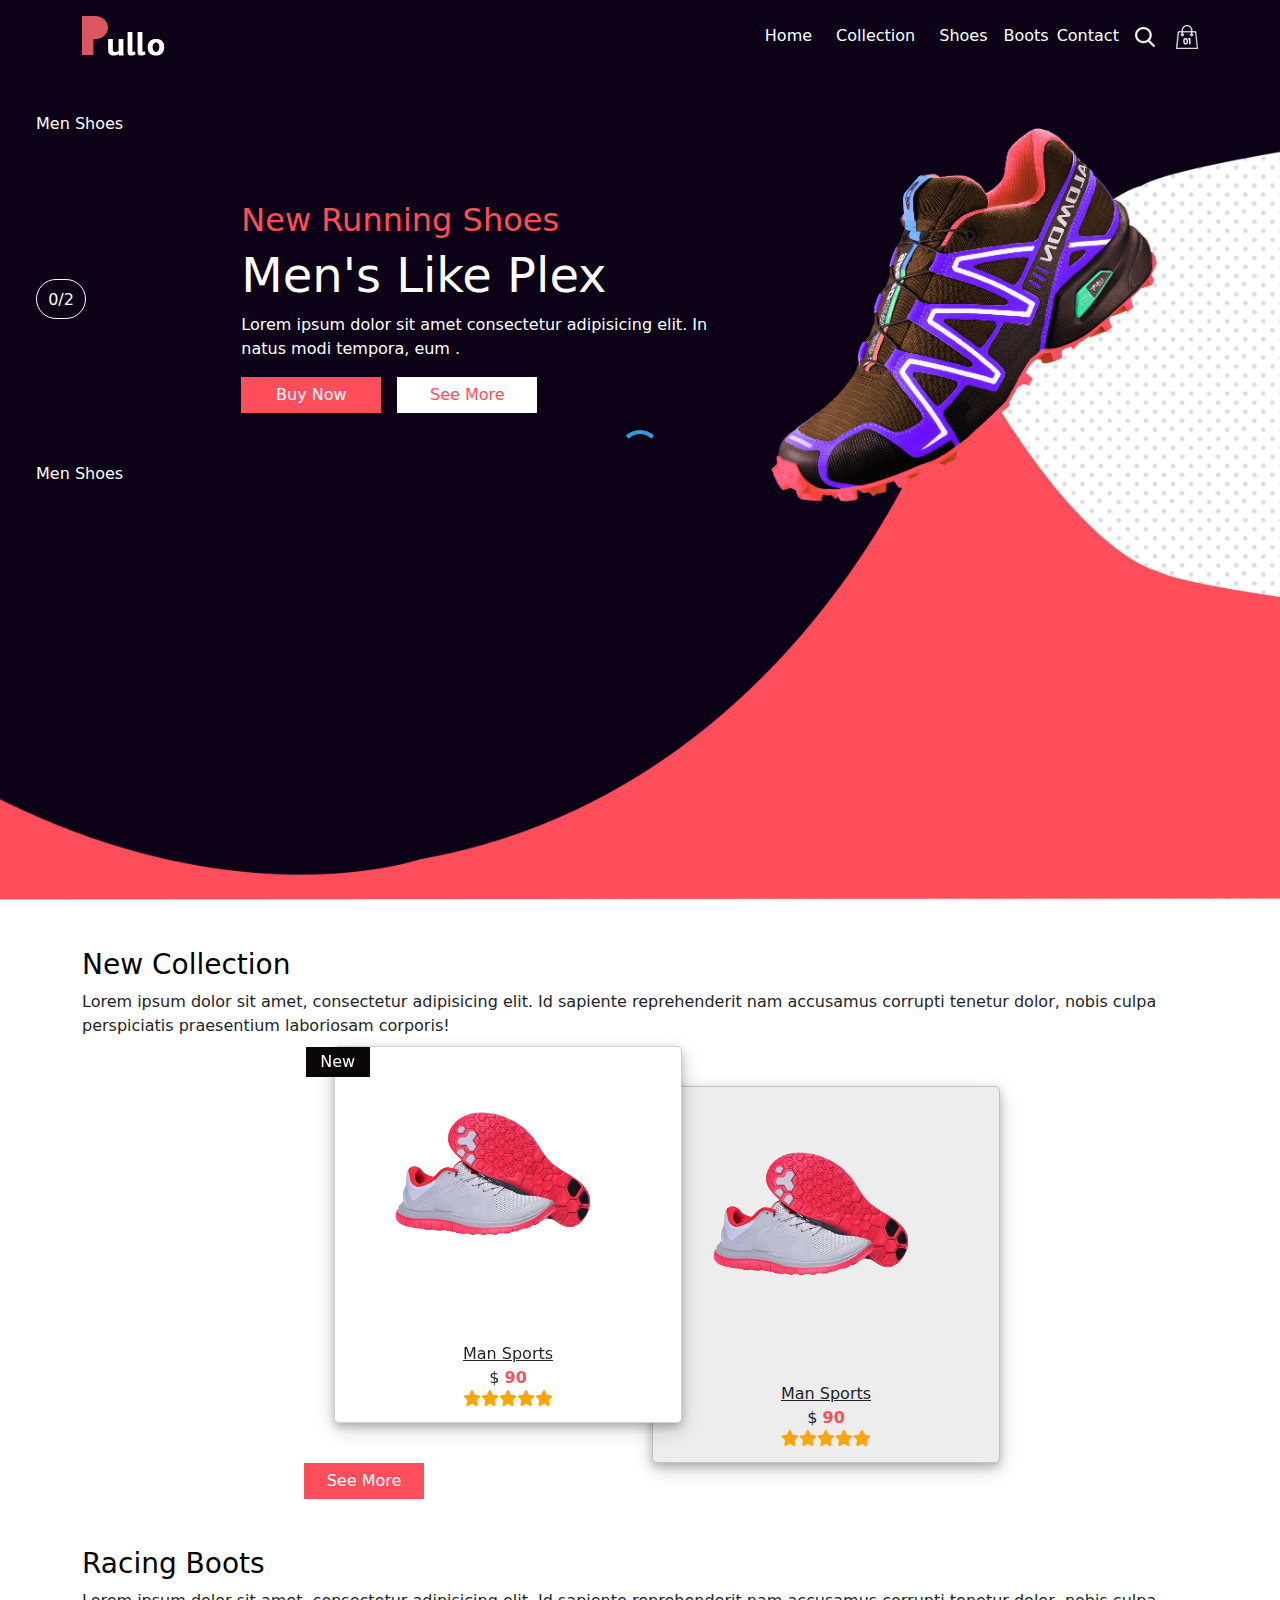
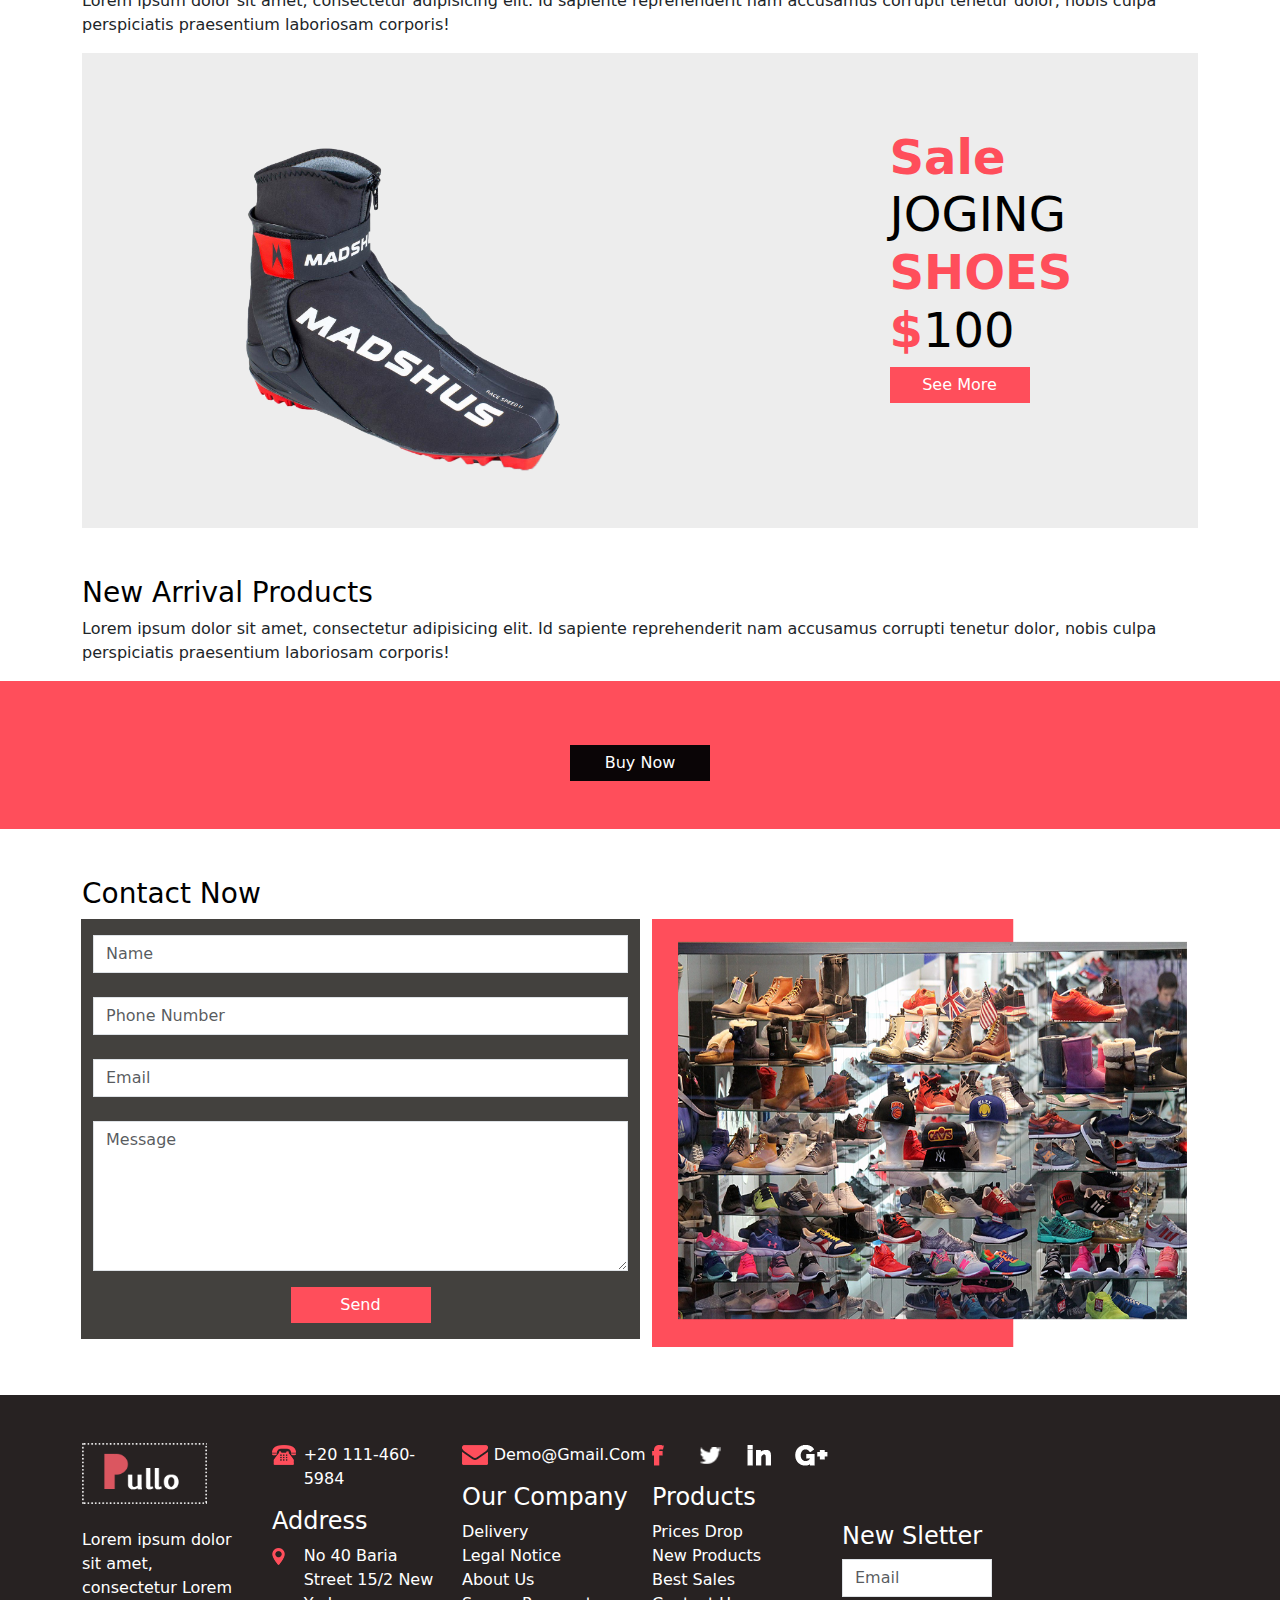
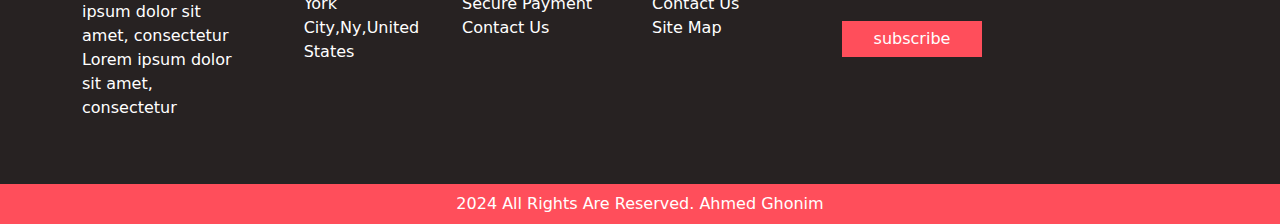
<file: index.html>
<!DOCTYPE html>
<html lang="en">

<head>
    <meta charset="UTF-8">
    <meta name="viewport" content="width=device-width, initial-scale=1.0">
    <link rel="stylesheet" href="./css/fonts.css">
    <link rel="stylesheet" href="./css/all.min.css">
    <link rel="stylesheet" href="./css/normalize.css">
    <link rel="stylesheet" href="./css/bootstrap.min.css">
    <link rel="stylesheet" href="./css/syle.css">
    <link rel="icon" href="./pullo/images/logo.png">
    <meta property="og:description" content="The best for the Best">
    <meta property="og:description" content="The best for the Best">
    <title>Pullo</title>
</head>

<body>
    <!----------------------------------------start new running shoes----------------------------------------->
    <section class="new_running_shoes">
        <div class="container pt-3 nav_bar d-flex justify-content-between pb-5">
            <div class="left_nav_bar">
                <img src="./pullo/images/logo.png" alt="img">
            </div>
            <div class="right_nav_bar d-flex justify-content-around mt-2">
                <ul class="d-flex justify-content-around list-unstyled">
                    <li><a href="#" class="text-capitalize text-decoration-none text-white mx-2">home</a></li>
                    <li><a href="./collection.html" class="text-capitalize text-decoration-none text-white mx-3">collection</a></li>
                    <li><a href="./shoes.html" class="text-capitalize text-decoration-none text-white mx-2">shoes</a></li>
                    <li><a href="./racing_boots.html" class="text-capitalize text-decoration-none text-white mx-2">boots</a></li>
                    <li><a href="./contact.html" class="text-capitalize text-decoration-none text-white">contact</a></li>
                </ul>
                <div class="img_group ms-3">
                    <img src="./pullo/images/search_icon.png" alt="img" class="me-3">
                    <img src="./pullo/images/shop_icon.png" alt="img">
                </div>
            </div>
        </div>




        <div class="buttom_running_shoes mx-4">
            <div class="container-fluid">
                <div class="running_shoes_row row">
                    <div class="left_content_col col-2 d-flex flex-column justify-content-between">
                        <p class="text-capitalize text-white">men shoes</p>
                        <p class="text-white zero_rwo">0/2</p>
                        <p class="text-capitalize text-white">men shoes</p>
                    </div>
                    <div
                        class="middle_content_col col-lg-5 col-md-6 col-sm-6 d-flex flex-column justify-content-center">
                        <h2 class="text-capitalize">new running shoes</h2>
                        <h1 class="text-capitalize text-white">men's like plex</h1>
                        <p class="text-white">Lorem ipsum dolor sit amet consectetur adipisicing elit. In natus modi
                            tempora, eum .</p>
                        <div class="buttons_shoes d-flex justify-content-start">
                            <button class="btn btn-primary text-capitalize me-3">buy now</button>
                            <button class="btn btn-secondary text-capitalize">see more</button>
                        </div>
                    </div>
                    <img src="./pullo/images/running-shoes.png" alt="img"
                        class="col-lg-4 col-md-12 col-sm-12 ms-3 mt-3">
                </div>
            </div>
        </div>
    </section>
    <!----------------------------------------end new running shoes----------------------------------------->
    <!----------------------------------------start new collection------------------------------------------>
    <section class="new_collection container py-5">
        <div class="up_collection">
            <h3 class="text-capitalize text-black">new collection</h3>
            <p>Lorem ipsum dolor sit amet, consectetur adipisicing elit. Id sapiente reprehenderit nam accusamus
                corrupti tenetur dolor, nobis culpa perspiciatis praesentium laboriosam corporis!</p>
        </div>

        <div class="down_collection mt-5 position-relative">
            <div class="container-fluid">
                <div class="down_collection_row row d-flex justify-content-center">
                    <div class="down_collection_col col-4">
                        <div
                            class="card collection_card position-relative down_collection_card_up down_collection_card">
                            <img src="./pullo/images/about-img1-removebg-preview.png" alt="img">
                            <div class="card-body d-flex flex-column justify-content-center align-items-center">
                                <p class="card-text text-capitalize mb-0">man sports</p>
                                <p class="mb-0">$ <span>90</span></p>
                                <div class="stars d-flex justify-content-around">
                                    <i class="fa-solid fa-star"></i>
                                    <i class="fa-solid fa-star"></i>
                                    <i class="fa-solid fa-star"></i>
                                    <i class="fa-solid fa-star"></i>
                                    <i class="fa-solid fa-star"></i>
                                </div>
                            </div>
                        </div>
                        <button class="btn btn-primary text-capitalize ms-4">see more</button>
                    </div>

                    <div class="down_collection_col col-4">
                        <div class="card collection_card_under position-relative down_collection_card">
                            <img src="./pullo/images/about-img1-removebg-preview.png" alt="img">
                            <div class="card-body d-flex flex-column justify-content-center align-items-center">
                                <p class="card-text text-capitalize mb-0">man sports</p>
                                <p class="mb-0">$ <span>90</span></p>
                                <div class="stars d-flex justify-content-around">
                                    <i class="fa-solid fa-star"></i>
                                    <i class="fa-solid fa-star"></i>
                                    <i class="fa-solid fa-star"></i>
                                    <i class="fa-solid fa-star"></i>
                                    <i class="fa-solid fa-star"></i>
                                </div>
                            </div>
                        </div>
                    </div>

                </div>

            </div>

        </div>
    </section>
    <!------------------------------------------end new collection------------------------------------------>
    <!------------------------------------------start racing boots------------------------------------------>
    <section class="racing_boots container">
        <div class="racing_boots_up">
            <h3 class="text-capitalize text-black">racing boots</h3>
            <p>Lorem ipsum dolor sit amet, consectetur adipisicing elit. Id sapiente reprehenderit nam accusamus
                corrupti tenetur dolor, nobis culpa perspiciatis praesentium laboriosam corporis!</p>
        </div>
        <div class="racing_boots_bottom">
            <div class="racing_boots_row row d-flex justify-content-around">
                <img src="./pullo/images/racing boots edited.png" alt="img" class="col-lg-4 col-md-12 col-sm-12">
                <div
                    class="racing_boots_col col-lg-2 col-md-12 col-sm-12 d-flex flex-column justify-content-center mb-5">
                    <h1 class="text-black text-uppercase w-25">
                        <span class="text-capitalize">sale</span>
                        joging
                        <span class="text-uppercase">shoes</span>
                        <span>$</span>100
                    </h1>
                    <button class="btn btn-primary text-capitalize">see more</button>
                </div>
            </div>
        </div>
    </section>
    <!------------------------------------------end racing boots-------------------------------------------->
    <!-------------------------------------start new arrival products--------------------------------------->
    <section class="new_arrival_products mt-5">
        <div class="up_arrival_products container">
            <h3 class="text-capitalize text-black">new arrival products</h3>
            <p>Lorem ipsum dolor sit amet, consectetur adipisicing elit. Id sapiente reprehenderit nam accusamus
                corrupti tenetur dolor, nobis culpa perspiciatis praesentium laboriosam corporis!</p>
        </div>

        <div class="down_arrival_products">
            <div class="spinner" id="spinner"></div>
            <div class="arrival_shoes_container container py-5">
                <div class="container-fluid d-flex flex-column justify-content-center align-items-center">
                    <div id="user_output" class="row card-container">

                    </div>
                    <button class="btn btn-primary btn-third mt-3 text-capitalize">buy now</button>
                </div>
            </div>
        </div>
    </section>
    <!---------------------------------------end new arrival products--------------------------------------->
    <!-----------------------------------------start contact now-------------------------------------------->
    <section class="contact_now mt-5">
        <div class="upper_contact container">
            <h3 class="text-capitalize text-black">contact now</h3>
        </div>
        <div class="lower_contact d-flex flex-column justify-content-center align-items-center">
            <div class="inputs_row row px-5">
                <div class="inputs_col col-lg-6 col-md-12 col-sm-12 py-3 mb-2">
                    <div class="inputs">
                        <input type="text" class="form-control mb-4" placeholder="Name" aria-label="Username"
                            aria-describedby="basic-addon1">
                        <input type="number" class="form-control mb-4" placeholder="Phone Number"
                            aria-label="Recipient's username" aria-describedby="basic-addon2">
                        <input type="email" class="form-control mb-4" placeholder="Email" aria-label="Username"
                            aria-describedby="basic-addon1">
                        <textarea class="form-control txt_area mb-3" aria-label="With textarea"
                            placeholder="Message"></textarea>
                        <div class="btn_col d-flex flex-column justify-content-center align-items-center">
                            <button type="button" class="btn btn-primary mt-0 text-capitalize">send</button>
                        </div>
                    </div>
                </div>




                <img src="./pullo/images/shop-banner.png" alt="img"
                    class="img_contact_col col-lg-6 col-md-12 col-sm-12">

            </div>
        </div>
    </section>
    <!-----------------------------------------end contact now-------------------------------------------->
    <!-----------------------------------------start footer----------------------------------------------->
    <footer class="mt-5">
        <div class="container">
            <div class="left_footer py-5">
                <div class="upper_footer_row row">
                    <div class="upper_footer_col col-lg-8 col-md-12 col-sm-12">
                        <div class="secondary_footer_row row">
                            <div class="sec_footer_col col-lg-3 col-md-6 col-sm-12">
                                <img src="./pullo/images/footer-logo.png" alt="img" class="w-75">
                                <p class="text-white mt-4">Lorem ipsum dolor sit amet, consectetur Lorem ipsum dolor sit
                                    amet, consectetur Lorem ipsum dolor sit amet, consectetur</p>
                            </div>

                            <div class="sec_footer_col col-lg-3 col-md-12 col-sm-12">
                                <div class="icon_map_row row">
                                    <div class="col-2 pe-0">
                                        <img src="./pullo/images/phone-icon.png" alt="img">
                                    </div>
                                    <div class="col-10">
                                        <p class="text-capitalize text-white">+20 111-460-5984</p>
                                    </div>
                                </div>
                                <h4 class="text-white text-capitalize">address</h4>
                                <div class="icon_map_row row">
                                    <div class="col-2 pe-0">
                                        <img src="./pullo/images/map-icon.png" alt="img">
                                    </div>
                                    <div class="col-10">
                                        <p class="text-white text-capitalize">no 40 baria street 15/2 new york
                                            city,ny,united states</p>
                                    </div>
                                </div>
                            </div>



                            <div class="sec_footer_col col-lg-3 col-md-12 col-sm-12">
                                <div class="row icon_map_row">
                                    <div class="col-2 pe-0">
                                        <img src="./pullo/images/email-icon.png" alt="img">
                                    </div>
                                    <div class="col-10">
                                        <p class="text-capitalize text-white">demo@gmail.com</p>
                                    </div>
                                </div>
                                <h4 class="text-white text-capitalize">our company</h4>
                                <ul class="list-unstyled">
                                    <li class="text-capitalize text-white"><a href="#">delivery</a></li>
                                    <li class="text-capitalize text-white"><a href="#">legal notice</a></li>
                                    <li class="text-capitalize text-white"><a href="#">about us</a></li>
                                    <li class="text-capitalize text-white"><a href="#">secure payment</a></li>
                                    <li class="text-capitalize text-white"><a href="#">contact us</a></li>
                                </ul>
                            </div>


                            <div class="sec_footer_col col-lg-3 col-md-6 col-sm-12">
                                <div class="row mb-3">
                                    <div class="col-3 footer_icons">
                                        <img src="./pullo/images/fb-icon.png" alt="img">
                                    </div>
                                    <div class="col-3 footer_icons">
                                        <img src="./pullo/images/twitter-icon.png" alt="img">
                                    </div>
                                    <div class="col-3 footer_icons">
                                        <img src="./pullo/images/in-icon.png" alt="img">
                                    </div>
                                    <div class="col-3 footer_icons">
                                        <img src="./pullo/images/google-icon.png" alt="img">
                                    </div>
                                </div>
                                <h4 class="text-white text-capitalize">products</h4>
                                <ul class="list-unstyled">
                                    <li class="text-capitalize text-white"><a href="#">prices drop</a></li>
                                    <li class="text-capitalize text-white"><a href="#">new products</a></li>
                                    <li class="text-capitalize text-white"><a href="#">best sales</a></li>
                                    <li class="text-capitalize text-white"><a href="#">contact us</a></li>
                                    <li class="text-capitalize text-white"><a href="#">site map</a></li>
                                </ul>
                            </div>
                        </div>
                    </div>

                    <div class="upper_footer_col col-lg-4 col-md-12 col-sm-12 d-flex flex-column justify-content-center sletter_col">
                        <h4 class="text-white text-capitalize">new sletter</h4>
                        <input type="email" class="form-control mb-4 sletter" placeholder="Email" aria-label="Username"
                            aria-describedby="basic-addon1">
                            <button class="btn btn-primary">subscribe</button>
                    </div>
                </div>
            </div>
        </div>
    </footer>
    <!-------------------------------------------end footer--------------------------------------------------->
    <!-------------------------------------------start reserved----------------------------------------------->
    <section class="reserved">
        <div class="conatiner d-flex flex-column justify-content-center align-items-center">
            <p class="text-white text-capitalize m-2">2024 all rights are reserved. ahmed ghonim</p>
        </div>
    </section>
    <!-------------------------------------------end reserved----------------------------------------------->

    <!----------------------------------------java script sheets----------------------------------------->
    <script src="./js/js script.js"></script>
    <!----------------------------------------java script sheets----------------------------------------->
</body>

</html>
</file>
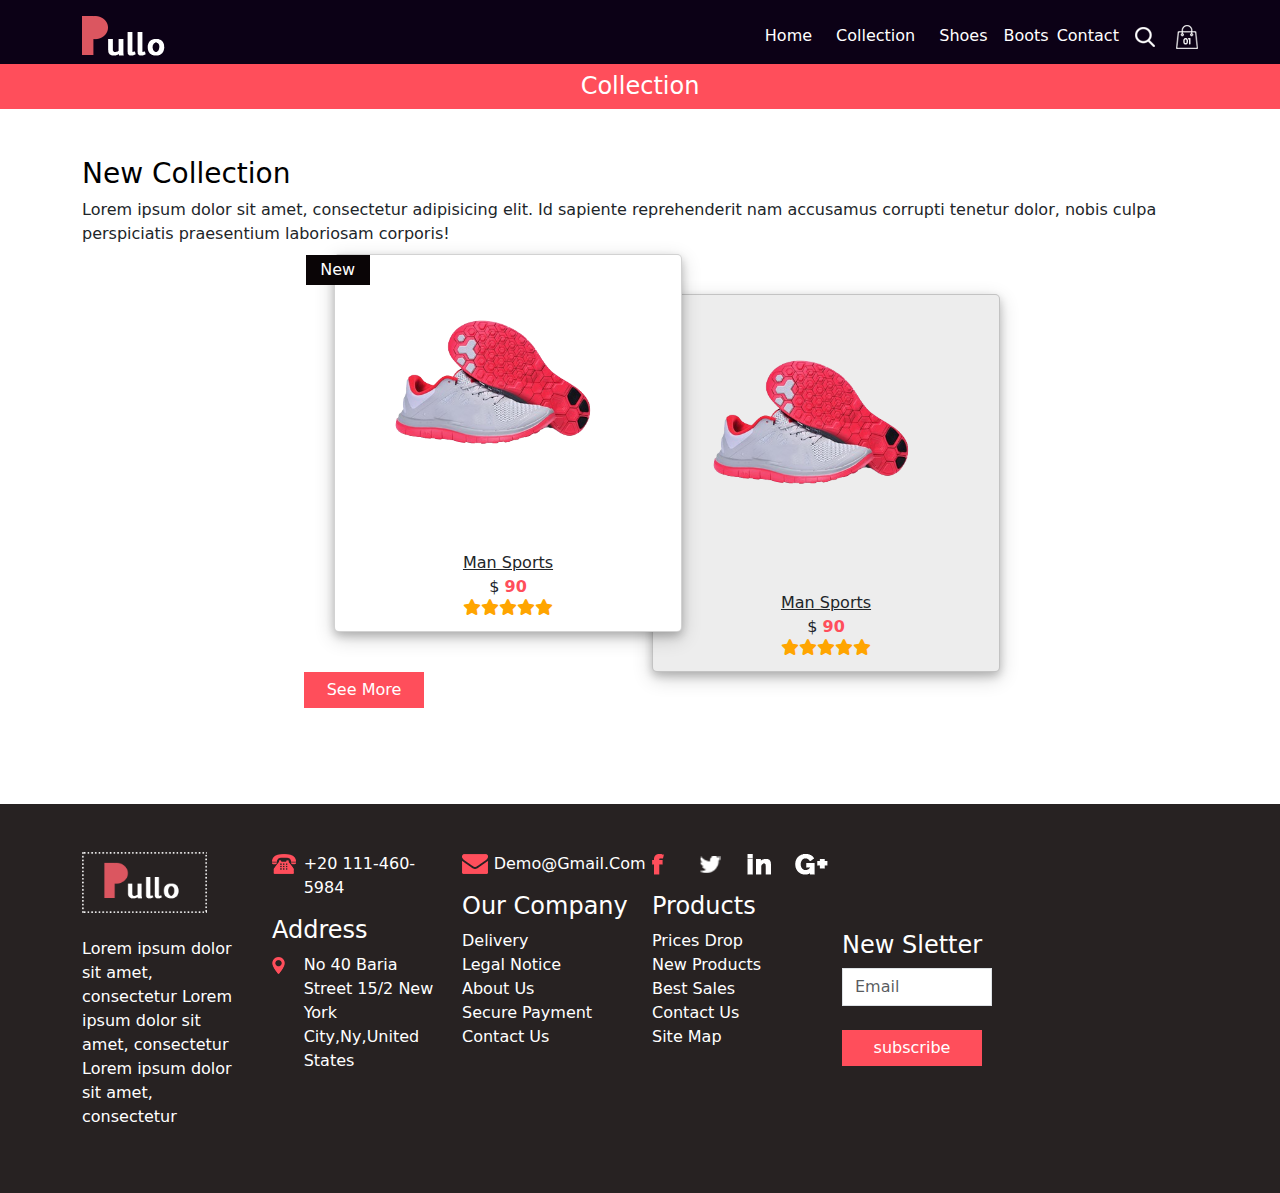
<file: collection.html>
<!DOCTYPE html>
<html lang="en">
<head>
    <meta charset="UTF-8">
    <meta name="viewport" content="width=device-width, initial-scale=1.0">
    <link rel="stylesheet" href="./css/fonts.css">
    <link rel="stylesheet" href="./css/all.min.css">
    <link rel="stylesheet" href="./css/normalize.css">
    <link rel="stylesheet" href="./css/bootstrap.min.css">
    <link rel="stylesheet" href="./css/syle.css">
    <link rel="stylesheet" href="./css/style_collection.css">
    <link rel="icon" href="./pullo/images/logo.png">
    <title>Collection</title>
</head>
<body>
    <!----------------------------------------start new running shoes----------------------------------------->
    <section class="nar_bar_collection">
        <div class="container pt-3 nav_bar d-flex justify-content-between">
            <div class="left_nav_bar">
                <img src="./pullo/images/logo.png" alt="img">
            </div>
            <div class="right_nav_bar d-flex justify-content-around mt-2">
                <ul class="d-flex justify-content-around list-unstyled">
                    <li><a href="./index.html" class="text-capitalize text-decoration-none text-white mx-2">home</a></li>
                    <li><a href="#" class="text-capitalize text-decoration-none text-white mx-3">collection</a></li>
                    <li><a href="./shoes.html" class="text-capitalize text-decoration-none text-white mx-2">shoes</a></li>
                    <li><a href="./racing_boots.html" class="text-capitalize text-decoration-none text-white mx-2">boots</a></li>
                    <li><a href="./contact.html" class="text-capitalize text-decoration-none text-white">contact</a></li>
                </ul>
                <div class="img_group ms-3 mb-2">
                    <img src="./pullo/images/search_icon.png" alt="img" class="me-3">
                    <img src="./pullo/images/shop_icon.png" alt="img">
                </div>
            </div>
        </div>
    </section>
    <!----------------------------------------end new running shoes----------------------------------------->
    <!-------------------------------------------start reserved----------------------------------------------->
    <section class="reserved">
        <div class="conatiner d-flex flex-column justify-content-center align-items-center">
            <h4 class="text-white text-capitalize m-2">collection</h4>
        </div>
    </section>

    <!----------------------------------------java script sheets----------------------------------------->
    <!----------------------------------------start new collection------------------------------------------>
    <section class="new_collection container py-5">
        <div class="up_collection">
            <h3 class="text-capitalize text-black">new collection</h3>
            <p>Lorem ipsum dolor sit amet, consectetur adipisicing elit. Id sapiente reprehenderit nam accusamus
                corrupti tenetur dolor, nobis culpa perspiciatis praesentium laboriosam corporis!</p>
        </div>

        <div class="down_collection mt-5 position-relative">
            <div class="container-fluid">
                <div class="down_collection_row row d-flex justify-content-center">
                    <div class="down_collection_col col-4">
                        <div
                            class="card collection_card position-relative down_collection_card_up down_collection_card">
                            <img src="./pullo/images/about-img1-removebg-preview.png" alt="img">
                            <div class="card-body d-flex flex-column justify-content-center align-items-center">
                                <p class="card-text text-capitalize mb-0">man sports</p>
                                <p class="mb-0">$ <span>90</span></p>
                                <div class="stars d-flex justify-content-around">
                                    <i class="fa-solid fa-star"></i>
                                    <i class="fa-solid fa-star"></i>
                                    <i class="fa-solid fa-star"></i>
                                    <i class="fa-solid fa-star"></i>
                                    <i class="fa-solid fa-star"></i>
                                </div>
                            </div>
                        </div>
                        <button class="btn btn-primary text-capitalize ms-4">see more</button>
                    </div>

                    <div class="down_collection_col col-4">
                        <div class="card collection_card_under position-relative down_collection_card">
                            <img src="./pullo/images/about-img1-removebg-preview.png" alt="img">
                            <div class="card-body d-flex flex-column justify-content-center align-items-center">
                                <p class="card-text text-capitalize mb-0">man sports</p>
                                <p class="mb-0">$ <span>90</span></p>
                                <div class="stars d-flex justify-content-around">
                                    <i class="fa-solid fa-star"></i>
                                    <i class="fa-solid fa-star"></i>
                                    <i class="fa-solid fa-star"></i>
                                    <i class="fa-solid fa-star"></i>
                                    <i class="fa-solid fa-star"></i>
                                </div>
                            </div>
                        </div>
                    </div>

                </div>

            </div>

        </div>
    </section>
    <!------------------------------------------end new collection------------------------------------------>
    <!-----------------------------------------start footer----------------------------------------------->
    <footer class="mt-5">
        <div class="container">
            <div class="left_footer py-5">
                <div class="upper_footer_row row">
                    <div class="upper_footer_col col-lg-8 col-md-12 col-sm-12">
                        <div class="secondary_footer_row row">
                            <div class="sec_footer_col col-lg-3 col-md-6 col-sm-12">
                                <img src="./pullo/images/footer-logo.png" alt="img" class="w-75">
                                <p class="text-white mt-4">Lorem ipsum dolor sit amet, consectetur Lorem ipsum dolor sit
                                    amet, consectetur Lorem ipsum dolor sit amet, consectetur</p>
                            </div>

                            <div class="sec_footer_col col-lg-3 col-md-12 col-sm-12">
                                <div class="icon_map_row row">
                                    <div class="col-2 pe-0">
                                        <img src="./pullo/images/phone-icon.png" alt="img">
                                    </div>
                                    <div class="col-10">
                                        <p class="text-capitalize text-white">+20 111-460-5984</p>
                                    </div>
                                </div>
                                <h4 class="text-white text-capitalize">address</h4>
                                <div class="icon_map_row row">
                                    <div class="col-2 pe-0">
                                        <img src="./pullo/images/map-icon.png" alt="img">
                                    </div>
                                    <div class="col-10">
                                        <p class="text-white text-capitalize">no 40 baria street 15/2 new york
                                            city,ny,united states</p>
                                    </div>
                                </div>
                            </div>



                            <div class="sec_footer_col col-lg-3 col-md-12 col-sm-12">
                                <div class="row icon_map_row">
                                    <div class="col-2 pe-0">
                                        <img src="./pullo/images/email-icon.png" alt="img">
                                    </div>
                                    <div class="col-10">
                                        <p class="text-capitalize text-white">demo@gmail.com</p>
                                    </div>
                                </div>
                                <h4 class="text-white text-capitalize">our company</h4>
                                <ul class="list-unstyled">
                                    <li class="text-capitalize text-white"><a href="#">delivery</a></li>
                                    <li class="text-capitalize text-white"><a href="#">legal notice</a></li>
                                    <li class="text-capitalize text-white"><a href="#">about us</a></li>
                                    <li class="text-capitalize text-white"><a href="#">secure payment</a></li>
                                    <li class="text-capitalize text-white"><a href="#">contact us</a></li>
                                </ul>
                            </div>


                            <div class="sec_footer_col col-lg-3 col-md-6 col-sm-12">
                                <div class="row mb-3">
                                    <div class="col-3 footer_icons">
                                        <img src="./pullo/images/fb-icon.png" alt="img">
                                    </div>
                                    <div class="col-3 footer_icons">
                                        <img src="./pullo/images/twitter-icon.png" alt="img">
                                    </div>
                                    <div class="col-3 footer_icons">
                                        <img src="./pullo/images/in-icon.png" alt="img">
                                    </div>
                                    <div class="col-3 footer_icons">
                                        <img src="./pullo/images/google-icon.png" alt="img">
                                    </div>
                                </div>
                                <h4 class="text-white text-capitalize">products</h4>
                                <ul class="list-unstyled">
                                    <li class="text-capitalize text-white"><a href="#">prices drop</a></li>
                                    <li class="text-capitalize text-white"><a href="#">new products</a></li>
                                    <li class="text-capitalize text-white"><a href="#">best sales</a></li>
                                    <li class="text-capitalize text-white"><a href="#">contact us</a></li>
                                    <li class="text-capitalize text-white"><a href="#">site map</a></li>
                                </ul>
                            </div>
                        </div>
                    </div>

                    <div class="upper_footer_col col-lg-4 col-md-12 col-sm-12 d-flex flex-column justify-content-center sletter_col">
                        <h4 class="text-white text-capitalize">new sletter</h4>
                        <input type="email" class="form-control mb-4 sletter" placeholder="Email" aria-label="Username"
                            aria-describedby="basic-addon1">
                            <button class="btn btn-primary">subscribe</button>
                    </div>
                </div>
            </div>
        </div>
    </footer>
    <!-------------------------------------------end footer--------------------------------------------------->
</body>
</html>
</file>
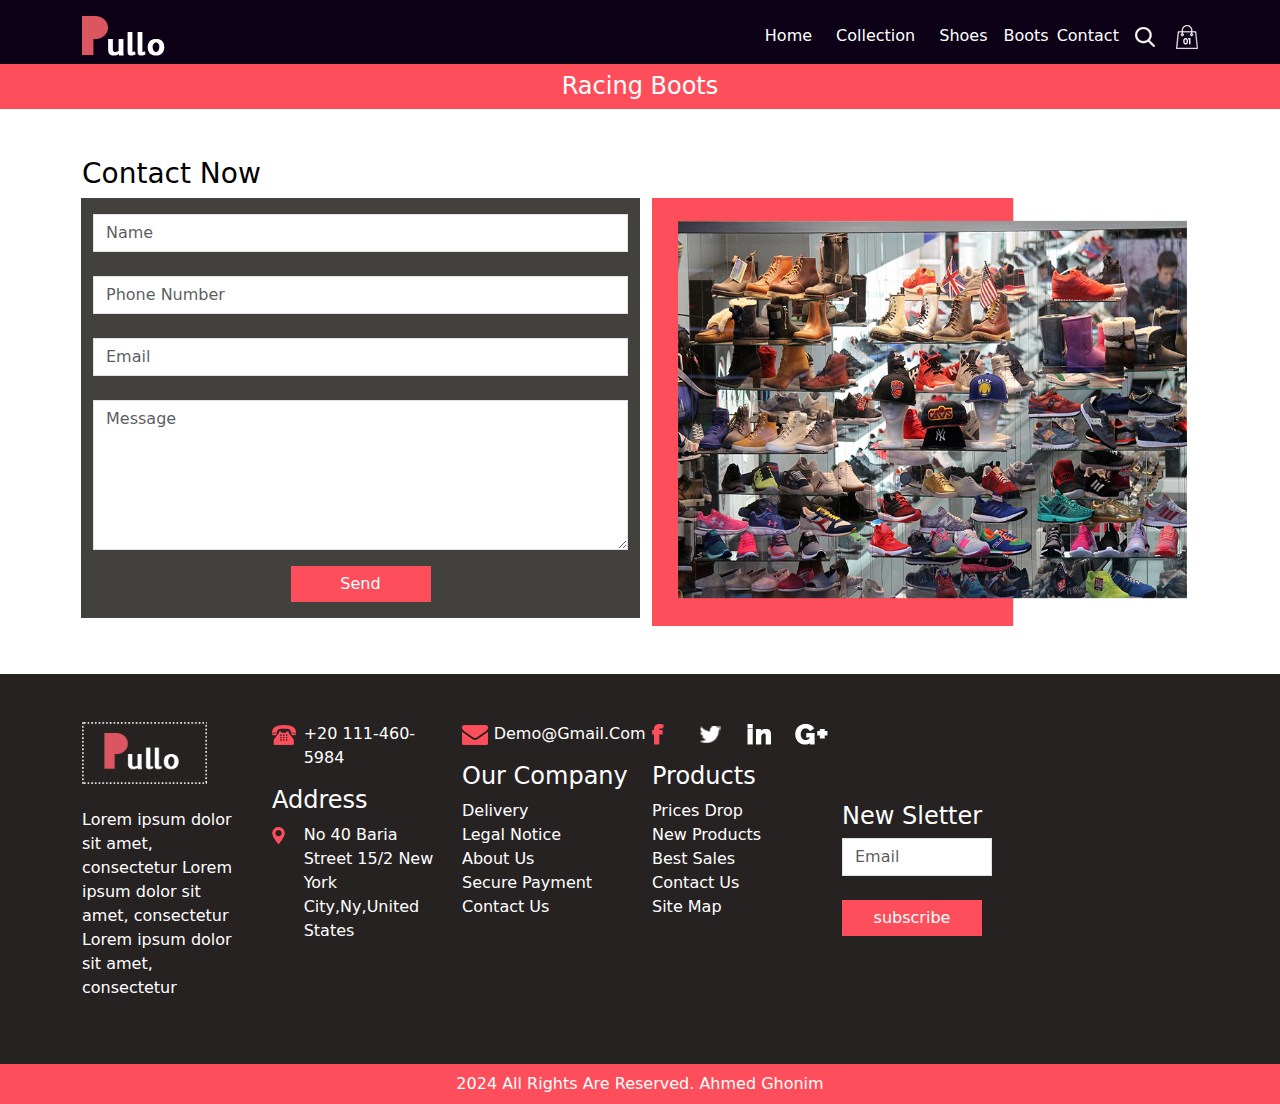
<file: contact.html>
<!DOCTYPE html>
<html lang="en">
<head>
    <meta charset="UTF-8">
    <meta name="viewport" content="width=device-width, initial-scale=1.0">
    <link rel="stylesheet" href="./css/fonts.css">
    <link rel="stylesheet" href="./css/all.min.css">
    <link rel="stylesheet" href="./css/normalize.css">
    <link rel="stylesheet" href="./css/bootstrap.min.css">
    <link rel="stylesheet" href="./css/syle.css">
    <link rel="stylesheet" href="./css/style_collection.css">
    <link rel="icon" href="./pullo/images/logo.png">
    <title>Shoes</title>
</head>
<body>
    <!----------------------------------------start new running shoes----------------------------------------->
    <section class="nar_bar_collection">
        <div class="container pt-3 nav_bar d-flex justify-content-between">
            <div class="left_nav_bar">
                <img src="./pullo/images/logo.png" alt="img">
            </div>
            <div class="right_nav_bar d-flex justify-content-around mt-2">
                <ul class="d-flex justify-content-around list-unstyled">
                    <li><a href="./index.html" class="text-capitalize text-decoration-none text-white mx-2">home</a></li>
                    <li><a href="./collection.html" class="text-capitalize text-decoration-none text-white mx-3">collection</a></li>
                    <li><a href="./shoes.html" class="text-capitalize text-decoration-none text-white mx-2">shoes</a></li>
                    <li><a href="./racing_boots.html" class="text-capitalize text-decoration-none text-white mx-2">boots</a></li>
                    <li><a href="#" class="text-capitalize text-decoration-none text-white">contact</a></li>
                </ul>
                <div class="img_group ms-3 mb-2">
                    <img src="./pullo/images/search_icon.png" alt="img" class="me-3">
                    <img src="./pullo/images/shop_icon.png" alt="img">
                </div>
            </div>
        </div>
    </section>
    <!----------------------------------------end new running shoes----------------------------------------->
    <!-------------------------------------------start reserved----------------------------------------------->
    <section class="reserved">
        <div class="conatiner d-flex flex-column justify-content-center align-items-center">
            <h4 class="text-white text-capitalize m-2">racing boots</h4>
        </div>
    </section>
    <!-------------------------------------------end reserved----------------------------------------------->
    <!-----------------------------------------start contact now-------------------------------------------->
    <section class="contact_now mt-5">
        <div class="upper_contact container">
            <h3 class="text-capitalize text-black">contact now</h3>
        </div>
        <div class="lower_contact d-flex flex-column justify-content-center align-items-center">
            <div class="inputs_row row px-5">
                <div class="inputs_col col-lg-6 col-md-12 col-sm-12 py-3 mb-2">
                    <div class="inputs">
                        <input type="text" class="form-control mb-4" placeholder="Name" aria-label="Username"
                            aria-describedby="basic-addon1">
                        <input type="number" class="form-control mb-4" placeholder="Phone Number"
                            aria-label="Recipient's username" aria-describedby="basic-addon2">
                        <input type="email" class="form-control mb-4" placeholder="Email" aria-label="Username"
                            aria-describedby="basic-addon1">
                        <textarea class="form-control txt_area mb-3" aria-label="With textarea"
                            placeholder="Message"></textarea>
                        <div class="btn_col d-flex flex-column justify-content-center align-items-center">
                            <button type="button" class="btn btn-primary mt-0 text-capitalize">send</button>
                        </div>
                    </div>
                </div>




                <img src="./pullo/images/shop-banner.png" alt="img"
                    class="img_contact_col col-lg-6 col-md-12 col-sm-12">

            </div>
        </div>
    </section>
    <!-----------------------------------------end contact now-------------------------------------------->
    <!-----------------------------------------start footer----------------------------------------------->
    <footer class="mt-5">
        <div class="container">
            <div class="left_footer py-5">
                <div class="upper_footer_row row">
                    <div class="upper_footer_col col-lg-8 col-md-12 col-sm-12">
                        <div class="secondary_footer_row row">
                            <div class="sec_footer_col col-lg-3 col-md-6 col-sm-12">
                                <img src="./pullo/images/footer-logo.png" alt="img" class="w-75">
                                <p class="text-white mt-4">Lorem ipsum dolor sit amet, consectetur Lorem ipsum dolor sit
                                    amet, consectetur Lorem ipsum dolor sit amet, consectetur</p>
                            </div>

                            <div class="sec_footer_col col-lg-3 col-md-12 col-sm-12">
                                <div class="icon_map_row row">
                                    <div class="col-2 pe-0">
                                        <img src="./pullo/images/phone-icon.png" alt="img">
                                    </div>
                                    <div class="col-10">
                                        <p class="text-capitalize text-white">+20 111-460-5984</p>
                                    </div>
                                </div>
                                <h4 class="text-white text-capitalize">address</h4>
                                <div class="icon_map_row row">
                                    <div class="col-2 pe-0">
                                        <img src="./pullo/images/map-icon.png" alt="img">
                                    </div>
                                    <div class="col-10">
                                        <p class="text-white text-capitalize">no 40 baria street 15/2 new york
                                            city,ny,united states</p>
                                    </div>
                                </div>
                            </div>



                            <div class="sec_footer_col col-lg-3 col-md-12 col-sm-12">
                                <div class="row icon_map_row">
                                    <div class="col-2 pe-0">
                                        <img src="./pullo/images/email-icon.png" alt="img">
                                    </div>
                                    <div class="col-10">
                                        <p class="text-capitalize text-white">demo@gmail.com</p>
                                    </div>
                                </div>
                                <h4 class="text-white text-capitalize">our company</h4>
                                <ul class="list-unstyled">
                                    <li class="text-capitalize text-white"><a href="#">delivery</a></li>
                                    <li class="text-capitalize text-white"><a href="#">legal notice</a></li>
                                    <li class="text-capitalize text-white"><a href="#">about us</a></li>
                                    <li class="text-capitalize text-white"><a href="#">secure payment</a></li>
                                    <li class="text-capitalize text-white"><a href="#">contact us</a></li>
                                </ul>
                            </div>


                            <div class="sec_footer_col col-lg-3 col-md-6 col-sm-12">
                                <div class="row mb-3">
                                    <div class="col-3 footer_icons">
                                        <img src="./pullo/images/fb-icon.png" alt="img">
                                    </div>
                                    <div class="col-3 footer_icons">
                                        <img src="./pullo/images/twitter-icon.png" alt="img">
                                    </div>
                                    <div class="col-3 footer_icons">
                                        <img src="./pullo/images/in-icon.png" alt="img">
                                    </div>
                                    <div class="col-3 footer_icons">
                                        <img src="./pullo/images/google-icon.png" alt="img">
                                    </div>
                                </div>
                                <h4 class="text-white text-capitalize">products</h4>
                                <ul class="list-unstyled">
                                    <li class="text-capitalize text-white"><a href="#">prices drop</a></li>
                                    <li class="text-capitalize text-white"><a href="#">new products</a></li>
                                    <li class="text-capitalize text-white"><a href="#">best sales</a></li>
                                    <li class="text-capitalize text-white"><a href="#">contact us</a></li>
                                    <li class="text-capitalize text-white"><a href="#">site map</a></li>
                                </ul>
                            </div>
                        </div>
                    </div>

                    <div class="upper_footer_col col-lg-4 col-md-12 col-sm-12 d-flex flex-column justify-content-center sletter_col">
                        <h4 class="text-white text-capitalize">new sletter</h4>
                        <input type="email" class="form-control mb-4 sletter" placeholder="Email" aria-label="Username"
                            aria-describedby="basic-addon1">
                            <button class="btn btn-primary">subscribe</button>
                    </div>
                </div>
            </div>
        </div>
    </footer>
    <!-------------------------------------------end footer--------------------------------------------------->
    <!-------------------------------------------start reserved----------------------------------------------->
    <section class="reserved">
        <div class="conatiner d-flex flex-column justify-content-center align-items-center">
            <p class="text-white text-capitalize m-2">2024 all rights are reserved. ahmed ghonim</p>
        </div>
    </section>
    <!-------------------------------------------end reserved----------------------------------------------->
</file>
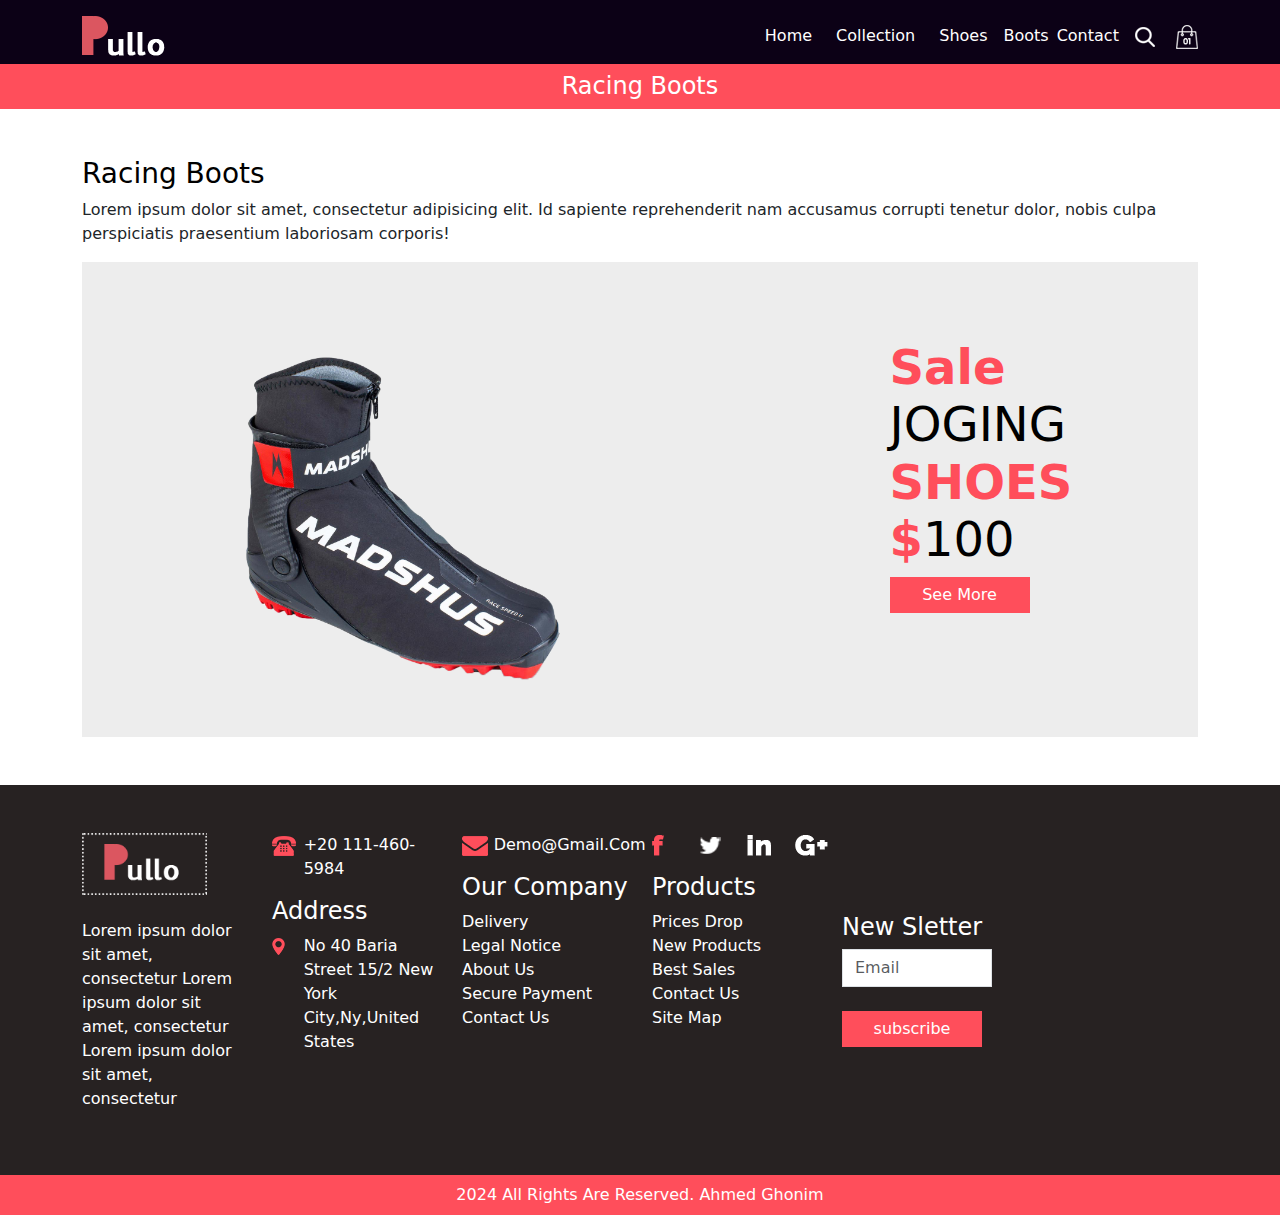
<file: racing_boots.html>
<!DOCTYPE html>
<html lang="en">
<head>
    <meta charset="UTF-8">
    <meta name="viewport" content="width=device-width, initial-scale=1.0">
    <link rel="stylesheet" href="./css/fonts.css">
    <link rel="stylesheet" href="./css/all.min.css">
    <link rel="stylesheet" href="./css/normalize.css">
    <link rel="stylesheet" href="./css/bootstrap.min.css">
    <link rel="stylesheet" href="./css/syle.css">
    <link rel="stylesheet" href="./css/style_collection.css">
    <link rel="icon" href="./pullo/images/logo.png">
    <title>Shoes</title>
</head>
<body>
    <!----------------------------------------start new running shoes----------------------------------------->
    <section class="nar_bar_collection">
        <div class="container pt-3 nav_bar d-flex justify-content-between">
            <div class="left_nav_bar">
                <img src="./pullo/images/logo.png" alt="img">
            </div>
            <div class="right_nav_bar d-flex justify-content-around mt-2">
                <ul class="d-flex justify-content-around list-unstyled">
                    <li><a href="./index.html" class="text-capitalize text-decoration-none text-white mx-2">home</a></li>
                    <li><a href="./collection.html" class="text-capitalize text-decoration-none text-white mx-3">collection</a></li>
                    <li><a href="./shoes.html" class="text-capitalize text-decoration-none text-white mx-2">shoes</a></li>
                    <li><a href="#" class="text-capitalize text-decoration-none text-white mx-2">boots</a></li>
                    <li><a href="./contact.html" class="text-capitalize text-decoration-none text-white">contact</a></li>
                </ul>
                <div class="img_group ms-3 mb-2">
                    <img src="./pullo/images/search_icon.png" alt="img" class="me-3">
                    <img src="./pullo/images/shop_icon.png" alt="img">
                </div>
            </div>
        </div>
    </section>
    <!----------------------------------------end new running shoes----------------------------------------->
    <!-------------------------------------------start reserved----------------------------------------------->
    <section class="reserved">
        <div class="conatiner d-flex flex-column justify-content-center align-items-center">
            <h4 class="text-white text-capitalize m-2">racing boots</h4>
        </div>
    </section>
    <!-------------------------------------------end reserved----------------------------------------------->
    <!------------------------------------------start racing boots------------------------------------------>
        <section class="racing_boots container mt-5">
            <div class="racing_boots_up">
                <h3 class="text-capitalize text-black">racing boots</h3>
                <p>Lorem ipsum dolor sit amet, consectetur adipisicing elit. Id sapiente reprehenderit nam accusamus
                    corrupti tenetur dolor, nobis culpa perspiciatis praesentium laboriosam corporis!</p>
            </div>
            <div class="racing_boots_bottom">
                <div class="racing_boots_row row d-flex justify-content-around">
                    <img src="./pullo/images/racing boots edited.png" alt="img" class="col-lg-4 col-md-12 col-sm-12">
                    <div
                        class="racing_boots_col col-lg-2 col-md-12 col-sm-12 d-flex flex-column justify-content-center mb-5">
                        <h1 class="text-black text-uppercase w-25">
                            <span class="text-capitalize">sale</span>
                            joging
                            <span class="text-uppercase">shoes</span>
                            <span>$</span>100
                        </h1>
                        <button class="btn btn-primary text-capitalize">see more</button>
                    </div>
                </div>
            </div>
        </section>
    <!------------------------------------------end racing boots-------------------------------------------->
        <!-----------------------------------------start footer----------------------------------------------->
        <footer class="mt-5">
            <div class="container">
                <div class="left_footer py-5">
                    <div class="upper_footer_row row">
                        <div class="upper_footer_col col-lg-8 col-md-12 col-sm-12">
                            <div class="secondary_footer_row row">
                                <div class="sec_footer_col col-lg-3 col-md-6 col-sm-12">
                                    <img src="./pullo/images/footer-logo.png" alt="img" class="w-75">
                                    <p class="text-white mt-4">Lorem ipsum dolor sit amet, consectetur Lorem ipsum dolor sit
                                        amet, consectetur Lorem ipsum dolor sit amet, consectetur</p>
                                </div>
    
                                <div class="sec_footer_col col-lg-3 col-md-12 col-sm-12">
                                    <div class="icon_map_row row">
                                        <div class="col-2 pe-0">
                                            <img src="./pullo/images/phone-icon.png" alt="img">
                                        </div>
                                        <div class="col-10">
                                            <p class="text-capitalize text-white">+20 111-460-5984</p>
                                        </div>
                                    </div>
                                    <h4 class="text-white text-capitalize">address</h4>
                                    <div class="icon_map_row row">
                                        <div class="col-2 pe-0">
                                            <img src="./pullo/images/map-icon.png" alt="img">
                                        </div>
                                        <div class="col-10">
                                            <p class="text-white text-capitalize">no 40 baria street 15/2 new york
                                                city,ny,united states</p>
                                        </div>
                                    </div>
                                </div>
    
    
    
                                <div class="sec_footer_col col-lg-3 col-md-12 col-sm-12">
                                    <div class="row icon_map_row">
                                        <div class="col-2 pe-0">
                                            <img src="./pullo/images/email-icon.png" alt="img">
                                        </div>
                                        <div class="col-10">
                                            <p class="text-capitalize text-white">demo@gmail.com</p>
                                        </div>
                                    </div>
                                    <h4 class="text-white text-capitalize">our company</h4>
                                    <ul class="list-unstyled">
                                        <li class="text-capitalize text-white"><a href="#">delivery</a></li>
                                        <li class="text-capitalize text-white"><a href="#">legal notice</a></li>
                                        <li class="text-capitalize text-white"><a href="#">about us</a></li>
                                        <li class="text-capitalize text-white"><a href="#">secure payment</a></li>
                                        <li class="text-capitalize text-white"><a href="#">contact us</a></li>
                                    </ul>
                                </div>
    
    
                                <div class="sec_footer_col col-lg-3 col-md-6 col-sm-12">
                                    <div class="row mb-3">
                                        <div class="col-3 footer_icons">
                                            <img src="./pullo/images/fb-icon.png" alt="img">
                                        </div>
                                        <div class="col-3 footer_icons">
                                            <img src="./pullo/images/twitter-icon.png" alt="img">
                                        </div>
                                        <div class="col-3 footer_icons">
                                            <img src="./pullo/images/in-icon.png" alt="img">
                                        </div>
                                        <div class="col-3 footer_icons">
                                            <img src="./pullo/images/google-icon.png" alt="img">
                                        </div>
                                    </div>
                                    <h4 class="text-white text-capitalize">products</h4>
                                    <ul class="list-unstyled">
                                        <li class="text-capitalize text-white"><a href="#">prices drop</a></li>
                                        <li class="text-capitalize text-white"><a href="#">new products</a></li>
                                        <li class="text-capitalize text-white"><a href="#">best sales</a></li>
                                        <li class="text-capitalize text-white"><a href="#">contact us</a></li>
                                        <li class="text-capitalize text-white"><a href="#">site map</a></li>
                                    </ul>
                                </div>
                            </div>
                        </div>
    
                        <div class="upper_footer_col col-lg-4 col-md-12 col-sm-12 d-flex flex-column justify-content-center sletter_col">
                            <h4 class="text-white text-capitalize">new sletter</h4>
                            <input type="email" class="form-control mb-4 sletter" placeholder="Email" aria-label="Username"
                                aria-describedby="basic-addon1">
                                <button class="btn btn-primary">subscribe</button>
                        </div>
                    </div>
                </div>
            </div>
        </footer>
    <!-------------------------------------------end footer--------------------------------------------------->
    <!-------------------------------------------start reserved----------------------------------------------->
        <section class="reserved">
            <div class="conatiner d-flex flex-column justify-content-center align-items-center">
                <p class="text-white text-capitalize m-2">2024 all rights are reserved. ahmed ghonim</p>
            </div>
        </section>
    <!-------------------------------------------end reserved----------------------------------------------->
</file>
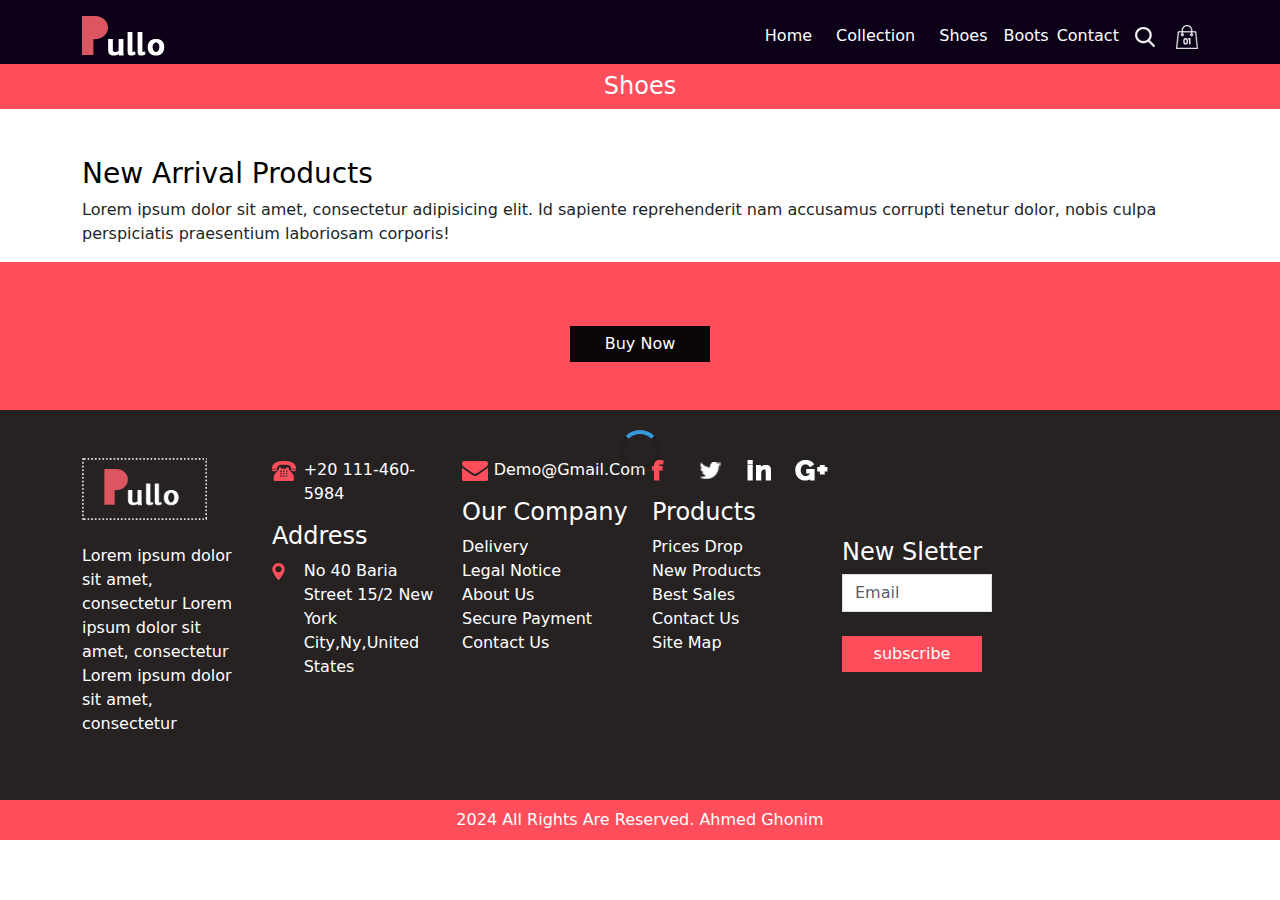
<file: shoes.html>
<!DOCTYPE html>
<html lang="en">
<head>
    <meta charset="UTF-8">
    <meta name="viewport" content="width=device-width, initial-scale=1.0">
    <link rel="stylesheet" href="./css/fonts.css">
    <link rel="stylesheet" href="./css/all.min.css">
    <link rel="stylesheet" href="./css/normalize.css">
    <link rel="stylesheet" href="./css/bootstrap.min.css">
    <link rel="stylesheet" href="./css/syle.css">
    <link rel="stylesheet" href="./css/style_collection.css">
    <link rel="icon" href="./pullo/images/logo.png">
    <title>Shoes</title>
</head>
<body>
    <!----------------------------------------start new running shoes----------------------------------------->
    <section class="nar_bar_collection">
        <div class="container pt-3 nav_bar d-flex justify-content-between">
            <div class="left_nav_bar">
                <img src="./pullo/images/logo.png" alt="img">
            </div>
            <div class="right_nav_bar d-flex justify-content-around mt-2">
                <ul class="d-flex justify-content-around list-unstyled">
                    <li><a href="./shoes.html" class="text-capitalize text-decoration-none text-white mx-2">home</a></li>
                    <li><a href="./collection.html" class="text-capitalize text-decoration-none text-white mx-3">collection</a></li>
                    <li><a href="#" class="text-capitalize text-decoration-none text-white mx-2">shoes</a></li>
                    <li><a href="./racing_boots.html" class="text-capitalize text-decoration-none text-white mx-2">boots</a></li>
                    <li><a href="./contact.html" class="text-capitalize text-decoration-none text-white">contact</a></li>
                </ul>
                <div class="img_group ms-3 mb-2">
                    <img src="./pullo/images/search_icon.png" alt="img" class="me-3">
                    <img src="./pullo/images/shop_icon.png" alt="img">
                </div>
            </div>
        </div>
    </section>
    <!----------------------------------------end new running shoes----------------------------------------->
    <!-------------------------------------------start reserved----------------------------------------------->
    <section class="reserved">
        <div class="conatiner d-flex flex-column justify-content-center align-items-center">
            <h4 class="text-white text-capitalize m-2">shoes</h4>
        </div>
    </section>
    <!-------------------------------------------end reserved----------------------------------------------->
    <!----------------------------------------java script sheets----------------------------------------->
    <!-------------------------------------start new arrival products--------------------------------------->
    <section class="new_arrival_products mt-5">
        <div class="up_arrival_products container">
            <h3 class="text-capitalize text-black">new arrival products</h3>
            <p>Lorem ipsum dolor sit amet, consectetur adipisicing elit. Id sapiente reprehenderit nam accusamus
                corrupti tenetur dolor, nobis culpa perspiciatis praesentium laboriosam corporis!</p>
        </div>

        <div class="down_arrival_products">
            <div class="spinner" id="spinner"></div>
            <div class="arrival_shoes_container container py-5">
                <div class="container-fluid d-flex flex-column justify-content-center align-items-center">
                    <div id="user_output" class="row card-container">

                    </div>
                    <button class="btn btn-primary btn-third mt-3 text-capitalize">buy now</button>
                </div>
            </div>
        </div>
    </section>
    <!---------------------------------------end new arrival products--------------------------------------->
        <!-----------------------------------------start footer----------------------------------------------->
        <footer>
            <div class="container">
                <div class="left_footer py-5">
                    <div class="upper_footer_row row">
                        <div class="upper_footer_col col-lg-8 col-md-12 col-sm-12">
                            <div class="secondary_footer_row row">
                                <div class="sec_footer_col col-lg-3 col-md-6 col-sm-12">
                                    <img src="./pullo/images/footer-logo.png" alt="img" class="w-75">
                                    <p class="text-white mt-4">Lorem ipsum dolor sit amet, consectetur Lorem ipsum dolor sit
                                        amet, consectetur Lorem ipsum dolor sit amet, consectetur</p>
                                </div>
    
                                <div class="sec_footer_col col-lg-3 col-md-12 col-sm-12">
                                    <div class="icon_map_row row">
                                        <div class="col-2 pe-0">
                                            <img src="./pullo/images/phone-icon.png" alt="img">
                                        </div>
                                        <div class="col-10">
                                            <p class="text-capitalize text-white">+20 111-460-5984</p>
                                        </div>
                                    </div>
                                    <h4 class="text-white text-capitalize">address</h4>
                                    <div class="icon_map_row row">
                                        <div class="col-2 pe-0">
                                            <img src="./pullo/images/map-icon.png" alt="img">
                                        </div>
                                        <div class="col-10">
                                            <p class="text-white text-capitalize">no 40 baria street 15/2 new york
                                                city,ny,united states</p>
                                        </div>
                                    </div>
                                </div>
    
    
    
                                <div class="sec_footer_col col-lg-3 col-md-12 col-sm-12">
                                    <div class="row icon_map_row">
                                        <div class="col-2 pe-0">
                                            <img src="./pullo/images/email-icon.png" alt="img">
                                        </div>
                                        <div class="col-10">
                                            <p class="text-capitalize text-white">demo@gmail.com</p>
                                        </div>
                                    </div>
                                    <h4 class="text-white text-capitalize">our company</h4>
                                    <ul class="list-unstyled">
                                        <li class="text-capitalize text-white"><a href="#">delivery</a></li>
                                        <li class="text-capitalize text-white"><a href="#">legal notice</a></li>
                                        <li class="text-capitalize text-white"><a href="#">about us</a></li>
                                        <li class="text-capitalize text-white"><a href="#">secure payment</a></li>
                                        <li class="text-capitalize text-white"><a href="#">contact us</a></li>
                                    </ul>
                                </div>
    
    
                                <div class="sec_footer_col col-lg-3 col-md-6 col-sm-12">
                                    <div class="row mb-3">
                                        <div class="col-3 footer_icons">
                                            <img src="./pullo/images/fb-icon.png" alt="img">
                                        </div>
                                        <div class="col-3 footer_icons">
                                            <img src="./pullo/images/twitter-icon.png" alt="img">
                                        </div>
                                        <div class="col-3 footer_icons">
                                            <img src="./pullo/images/in-icon.png" alt="img">
                                        </div>
                                        <div class="col-3 footer_icons">
                                            <img src="./pullo/images/google-icon.png" alt="img">
                                        </div>
                                    </div>
                                    <h4 class="text-white text-capitalize">products</h4>
                                    <ul class="list-unstyled">
                                        <li class="text-capitalize text-white"><a href="#">prices drop</a></li>
                                        <li class="text-capitalize text-white"><a href="#">new products</a></li>
                                        <li class="text-capitalize text-white"><a href="#">best sales</a></li>
                                        <li class="text-capitalize text-white"><a href="#">contact us</a></li>
                                        <li class="text-capitalize text-white"><a href="#">site map</a></li>
                                    </ul>
                                </div>
                            </div>
                        </div>
    
                        <div class="upper_footer_col col-lg-4 col-md-12 col-sm-12 d-flex flex-column justify-content-center sletter_col">
                            <h4 class="text-white text-capitalize">new sletter</h4>
                            <input type="email" class="form-control mb-4 sletter" placeholder="Email" aria-label="Username"
                                aria-describedby="basic-addon1">
                                <button class="btn btn-primary">subscribe</button>
                        </div>
                    </div>
                </div>
            </div>
        </footer>
        <!-------------------------------------------end footer---------------------------------------------->
        <!-------------------------------------------start reserve------------------------------------------->
    <section class="reserved">
        <div class="conatiner d-flex flex-column justify-content-center align-items-center">
            <p class="text-white text-capitalize m-2">2024 all rights are reserved. ahmed ghonim</p>
        </div>
    </section>

    <!----------------------------------------java script sheets----------------------------------------->
        <!----------------------------------------java script sheets----------------------------------------->
        <script src="./js/js script.js"></script>
        <!----------------------------------------java script sheets----------------------------------------->
</body>
</html>
</file>
<file: css/fonts.css>
@import url('https://fonts.googleapis.com/css2?family=Poppins:ital,wght@0,100;0,200;0,300;0,400;0,600;0,700;1,100&display=swap');

.poppins-thin {
    font-family: "Poppins", sans-serif;
    font-weight: 100;
    font-style: normal;
  }
  
  .poppins-thin-italic {
    font-family: "Poppins", sans-serif;
    font-weight: 100;
    font-style: italic;
  }
  
  .poppins-extralight {
    font-family: "Poppins", sans-serif;
    font-weight: 200;
    font-style: normal;
  }
  
  .poppins-light {
    font-family: "Poppins", sans-serif;
    font-weight: 300;
    font-style: normal;
  }
  
  .poppins-regular {
    font-family: "Poppins", sans-serif;
    font-weight: 400;
    font-style: normal;
  }
  
  .poppins-semibold {
    font-family: "Poppins", sans-serif;
    font-weight: 600;
    font-style: normal;
  }
  
  .poppins-bold {
    font-family: "Poppins", sans-serif;
    font-weight: 700;
    font-style: normal;
  }
</file>
<file: css/syle.css>
:root{
    --heading_color : #0c0116;
    --pink_color:#ff4e5b;
    --grey_color:#ededed;
    --heading_color_2 : #0a0506;
    --dark_grey: #43413e;
    --footer_color:#272222;
}
body{
    box-sizing: border-box;
}
/******************************************start global styles*********************************************/
h1{
    font-size: 3rem;
}
h2{
    color: var(--pink_color);
}
.btn-primary{
    border-radius: 0%;
    background-color: var(--pink_color);
    color: white;
    transition: .2s;
    border: none;
    width: 140px;
}
.btn-primary:hover{
    background-color: white;
    color: var(--pink_color);
}
.btn-secondary{
    border-radius: 0%;
    background-color: white;
    color: var(--pink_color);
    border: none;
    transition: .2s;
    width: 140px;
}
.btn-secondary:hover{
    background-color: var(--pink_color);
    color: white;
}
/*******************************************end global styles*********************************************/
/*************************************start new running shoes*********************************************/
.new_running_shoes{
    background-image: url(../pullo/images/banner.png);
    min-height: 100vh;
    width: 100%;
    background-size: cover;
    position: relative;
}
.zero_rwo{
    border: 1px solid;
    border-radius: 100px;
    width: 50px;
    height: 40px;
    line-height: 40px;
    text-align: center;
}
/*************************************end new running shoes*********************************************/
/*************************************start new collection*********************************************/
.collection_card{
        bottom: 40px;
        left: 54px;
        z-index: 10;
}
.down_collection_card{
    border-radius: 5px;
    background-color: white;
    box-shadow: 0 4px 8px 0 rgba(0, 0, 0, 0.2), 0 6px 20px 0 rgba(0, 0, 0, 0.19);
    transition: .2s;
    cursor: pointer;
}
.fa-star{
    color: orange;
}
.collection_card_under{
    background-color: var(--grey_color);
}
.down_collection_card_up::after {
    content: "new";
    position: absolute;
    background-color: var(--heading_color_2);
    color: white;
    width: 64px;
    height: 30px;
    text-align: center;
    line-height: 30px;
    z-index: 10;
    right: 90%;
    text-transform: capitalize;
}
span{
    color: var(--pink_color);
    font-weight:700
}
.card-text{
    text-decoration:underline
}
.down_collection_col .btn{
    width: 120px;
}
/*************************************end new collection*********************************************/
/*************************************start racing boots*********************************************/
.racing_boots_bottom{
    background-color: var(--grey_color);
}
/*************************************end racing boots***********************************************/
/*************************************start new arrival products *********************************************/
.down_arrival_products{
    background-color: var(--pink_color);
}
.card-img-top{
    width: 40%;
    height: auto;
}
.card_fetch{
    flex-direction: row !important;
    cursor: pointer;
    transition: .2s;
}
.card:hover{
    transform: translate(0px, -8px);
}
.btn-third{
    background-color: var(--heading_color_2);
}
.card_body_fetch p{
    color: var(--pink_color);
    font-weight: 600;
}
.spinner {
    display: none;
    position: fixed;
    top: 50%;
    left: 50%;
    transform: translate(-50%, -50%);
    border: 4px solid rgba(0, 0, 0, 0.1);
    border-top: 4px solid #3498db;
    border-radius: 50%;
    width: 40px;
    height: 40px;
    animation: spin 1s linear infinite;
}

@keyframes spin {
    0% { transform: translate(-50%, -50%) rotate(0deg); }
    100% { transform: translate(-50%, -50%) rotate(360deg); }
}
/*************************************end new arrival products *********************************************/
/*************************************start contact now *********************************************/
.inputs_col{
    background-color: var(--dark_grey);
}
.txt_area{
    height: 150px;
}
.form-control{
    border-radius: 0;
}
/*************************************end contact now *********************************************/
/*************************************start footer *********************************************/
footer{
    background-color: var(--footer_color);
}
a{
    text-decoration: none;
    color: white;
}
.sletter{
    width: 150px;
}
/*************************************end footer *********************************************/

.reserved{
    background-color: var(--pink_color);
}









































/*************************************responsive*********************************************/
@media (max-width:770px) {
    .nav_bar , .right_nav_bar{
        flex-direction: column;
        justify-content: center;
        align-items: center;
    }
}
@media (max-width:990px) {
    .running_shoes_row img{
        width: 50%;
    }
    .running_shoes_row{
        display: flex;
        flex-direction: column;
        justify-content: center;
        align-items: center;
    }
    .left_content_col{
        width: 100%;
    }
    h1{
        font-size: 2.5rem;
    }
    .racing_boots_row{
        flex-direction: column;
        justify-content: center;
        align-items: center;
    }
    .racing_boots_col:last-child{
        width: 25%;
    }
    .racing_boots_row img{
        width: 50%;
    }
    .secondary_footer_row,.sletter_col {
        display: flex;
        flex-direction: column;
        justify-content: center;
        align-items: center;
    }
    .sec_footer_col{
        width: 50%;
    }
    .footer_icons{
        width: 15%;
    }
    .lower_contact{
        width:90%;
    }
}
@media (max-width:452px) {
    .down_collection_col{
        width: 50%;
    }
    
}
</file>
<file: css/style_collection.css>
.nar_bar_collection{
    background-color: #0c0116;
}
</file>
